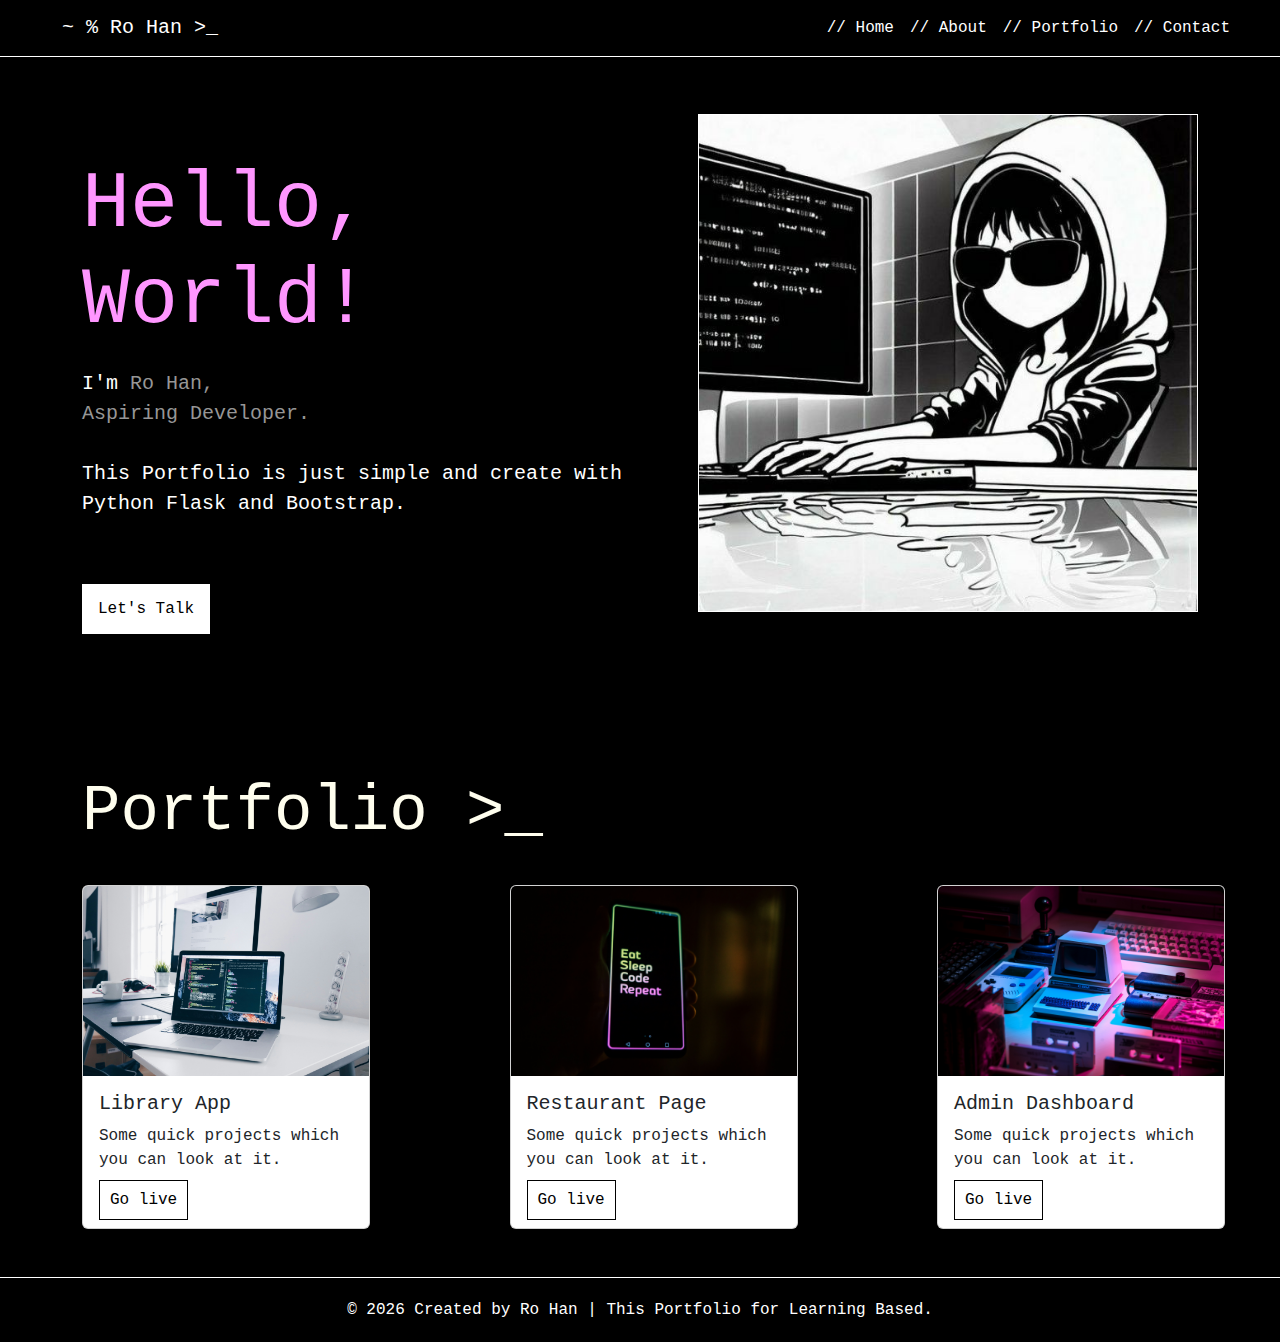
<file: index.html>
<!DOCTYPE html>
<html lang="en">
<head>
    <meta charset="UTF-8">
    <meta name="viewport" content="width=device-width, initial-scale=1.0">
    <title>Portfolio-Flask</title>
    <link href="https://cdn.jsdelivr.net/npm/bootstrap@5.3.3/dist/css/bootstrap.min.css" rel="stylesheet" integrity="sha384-QWTKZyjpPEjISv5WaRU9OFeRpok6YctnYmDr5pNlyT2bRjXh0JMhjY6hW+ALEwIH" crossorigin="anonymous">
    <link rel="stylesheet" href="static/css/styles.css">
</head>
<body>
    <!--Navbar-->
    <nav class="navbar navbar-expand-lg bg-black">
        <div class="container-fluid">
            <a class="navbar-brand" href="https://github.com/rohan77700" target="_blank">~ % Ro Han >_</a>
            <button class="navbar-toggler" type="button" data-bs-toggle="collapse" data-bs-target="#navbarSupportedContent" aria-controls="navbarSupportedContent" aria-expanded="false" aria-label="Toggle navigation">
                <span class="navbar-toggler-icon"></span>
            </button>
            <div class="collapse navbar-collapse justify-content-between" id="navbarSupportedContent">
                <ul class="navbar-nav mb-2 mb-lg-0 d-flex ms-auto">
                    <li class="nav-item">
                        <a class="nav-link" href="/flask-folio/">// Home</a>
                    </li>
                    <li class="nav-item">
                        <a class="nav-link" href="/flask-folio/about">// About</a>
                    </li>
                    <li class="nav-item">
                        <a class="nav-link" href="/flask-folio/portfolio">// Portfolio</a>
                    </li>
                    <li class="nav-item">
                        <a class="nav-link" href="/flask-folio/contact">// Contact</a>
                    </li>
                </ul>
            </div>
        </div>
    </nav>

    <!--home-->
    <div class="jumbotron jumbotron-fluid">
        <div class="container">
            <div class="row">
                <div class="col-md-6 home-content">
                    <h1 class="display-1">Hello, World!</h1>
                    <p class="lead">
                        I'm <b style="color: rgb(150,150,150);">Ro Han, <br>
                        Aspiring Developer.</b> <br><br>
                        This Portfolio is just simple and create with Python Flask and Bootstrap.
                    </p>
                    <br><br>
                    <a href="/flask-folio/contact" class="talk-btn">Let's Talk</a>
                </div>
                <div class="col-md-6 home-image">
                    <img src="static/assets/coding anime boy black and white.jpeg" class="img-fluid" width="500" height=500 alt="">
                </div>
            </div>
        </div>
    </div>
    
    <br><br>

    <!--portfolio-->
    <div class="container">
        <h1 class="display-3" style="color: #fffeee;">Portfolio >_</h1>
        <div class="row card-row">
            <div class="col-sm-3">
                <div class="card" style="width: 18rem;">
                    <img src="static/assets/1.jpg" class="card-img-top" alt="...">
                    <div class="card-body">
                        <h5 class="card-title">Library App</h5>
                        <p class="card-text">Some quick projects which you can look at it.</p>
                        <a href="https://rohan77700.github.io/Library_App/" class="link-btn">Go live</a>
                    </div>
                </div>
            </div>
            <div class="col-sm-3">
                <div class="card" style="width: 18rem;">
                    <img src="static/assets/2.jpg" class="card-img-top" alt="...">
                    <div class="card-body">
                        <h5 class="card-title">Restaurant Page</h5>
                        <p class="card-text">Some quick projects which you can look at it.</p>
                        <a href="https://rohan77700.github.io/restaurant-page/" class="link-btn">Go live</a>
                    </div>
                </div>
            </div>
            <div class="col-sm-3">
                <div class="card" style="width: 18rem;">
                    <img src="static/assets/3.jpg" class="card-img-top" alt="...">
                    <div class="card-body">
                        <h5 class="card-title">Admin Dashboard</h5>
                        <p class="card-text">Some quick projects which you can look at it.</p>
                        <a href="https://rohan77700.github.io/Admin_Dashboard/" class="link-btn">Go live</a>
                    </div>
                </div>
            </div>
        </div>
    </div>
    
    <br><br>
    
    <!--footer-->
    <footer>
        <div class="container">
          <span>
            &copy; 
            <script>
                document.write(new Date().getFullYear());
            </script>
            Created by Ro Han | This Portfolio for Learning Based.
        </span>
        </div>
      </footer>

    <script src="https://cdn.jsdelivr.net/npm/bootstrap@5.3.3/dist/js/bootstrap.bundle.min.js" integrity="sha384-YvpcrYf0tY3lHB60NNkmXc5s9fDVZLESaAA55NDzOxhy9GkcIdslK1eN7N6jIeHz" crossorigin="anonymous"></script>
</body>
</html>
</file>
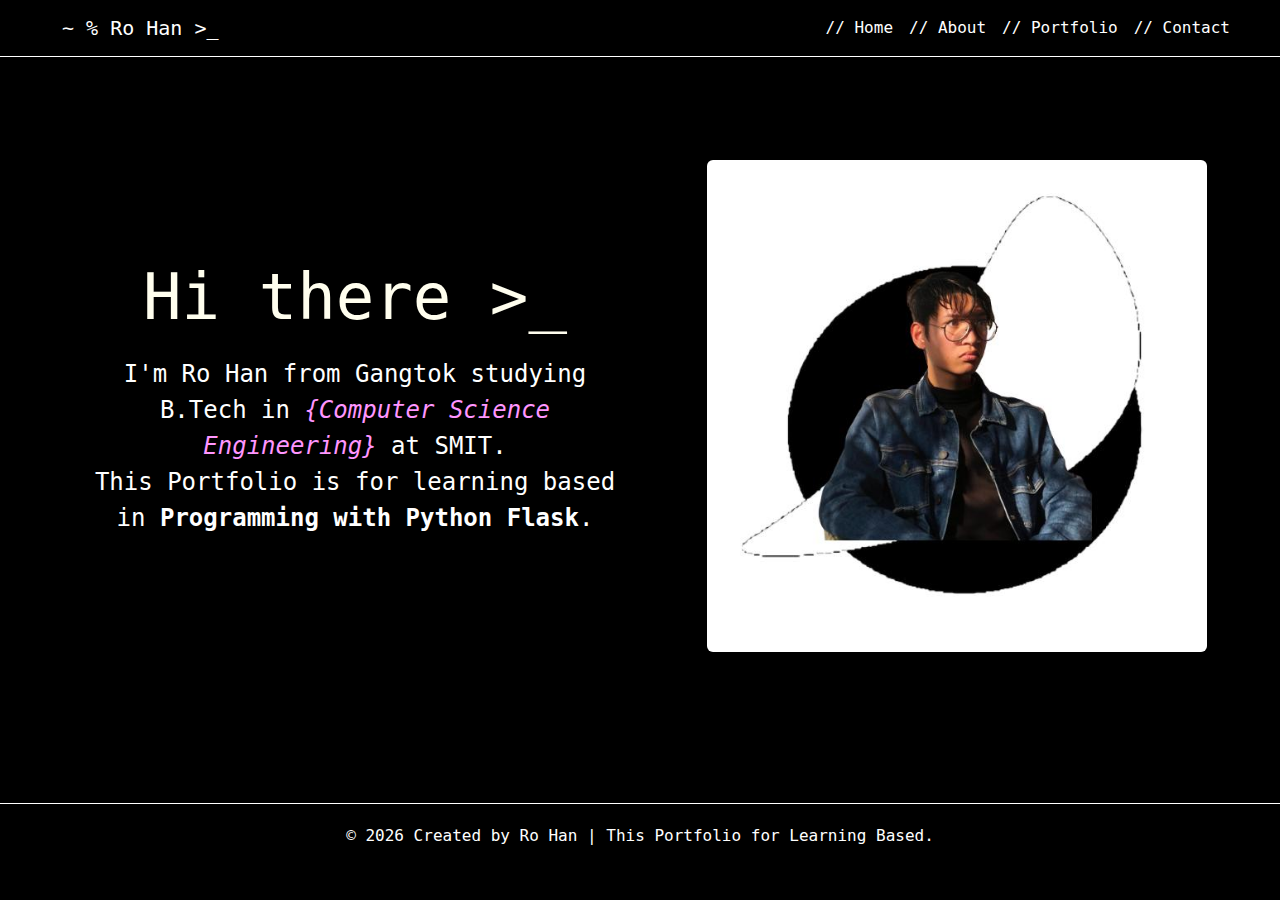
<file: about.html>
<!DOCTYPE html>
<html lang="en">
<head>
    <meta charset="UTF-8">
    <meta name="viewport" content="width=device-width, initial-scale=1.0">
    <title>Portfolio-About</title>
    <link href="https://cdn.jsdelivr.net/npm/bootstrap@5.3.3/dist/css/bootstrap.min.css" rel="stylesheet" integrity="sha384-QWTKZyjpPEjISv5WaRU9OFeRpok6YctnYmDr5pNlyT2bRjXh0JMhjY6hW+ALEwIH" crossorigin="anonymous">
    <link rel="stylesheet" href="static/css/styles.css">
</head>
<body>
    <!--Navbar-->
    <nav class="navbar navbar-expand-lg bg-black">
        <div class="container-fluid">
            <a class="navbar-brand" href="https://github.com/rohan77700" target="_blank">~ % Ro Han >_</a>
            <button class="navbar-toggler" type="button" data-bs-toggle="collapse" data-bs-target="#navbarSupportedContent" aria-controls="navbarSupportedContent" aria-expanded="false" aria-label="Toggle navigation">
                <span class="navbar-toggler-icon"></span>
            </button>
            <div class="collapse navbar-collapse justify-content-between" id="navbarSupportedContent">
                <ul class="navbar-nav mb-2 mb-lg-0 d-flex ms-auto">
                    <li class="nav-item">
                        <a class="nav-link" href="/flask-folio/">// Home</a>
                    </li>
                    <li class="nav-item">
                        <a class="nav-link" href="/flask-folio/about">// About</a>
                    </li>
                    <li class="nav-item">
                        <a class="nav-link" href="/flask-folio/portfolio">// Portfolio</a>
                    </li>
                    <li class="nav-item">
                        <a class="nav-link" href="/flask-folio/contact">// Contact</a>
                    </li>
                </ul>
            </div>
        </div>
    </nav>

    <!--about-->
    <div class="about-section py-5">
        <div class="container">
            <div class="row align-items-center">
                <div class="col-md-6">
                    <div class="about-content">
                        <h2 class="display-3" style="color: #fffeee;">Hi there >_</h2>
                        <p>
                            I'm Ro Han from Gangtok studying B.Tech in <i style="color: rgb(255,150,255);">{Computer Science Engineering}</i> at SMIT. <br>
                            This Portfolio is for learning based in <b>Programming with Python Flask</b>. 
                        </p>
                    </div>
                </div>
                <div class="col-md-6">
                    <img src="static/assets/img.jpg" class="img-fluid rounded" style="margin: 10%;" width=500 height=500 alt="">
                </div>
            </div>
        </div>
    </div>

    <br><br>

    <!--footer-->
    <footer>
        <div class="container">
            <span>
                &copy; 
                <script>
                    document.write(new Date().getFullYear());
                </script>
                Created by Ro Han | This Portfolio for Learning Based.
            </span>
        </div>
    </footer>

    <script src="https://cdn.jsdelivr.net/npm/bootstrap@5.3.3/dist/js/bootstrap.bundle.min.js" integrity="sha384-YvpcrYf0tY3lHB60NNkmXc5s9fDVZLESaAA55NDzOxhy9GkcIdslK1eN7N6jIeHz" crossorigin="anonymous"></script>
</body>
</html>
</file>
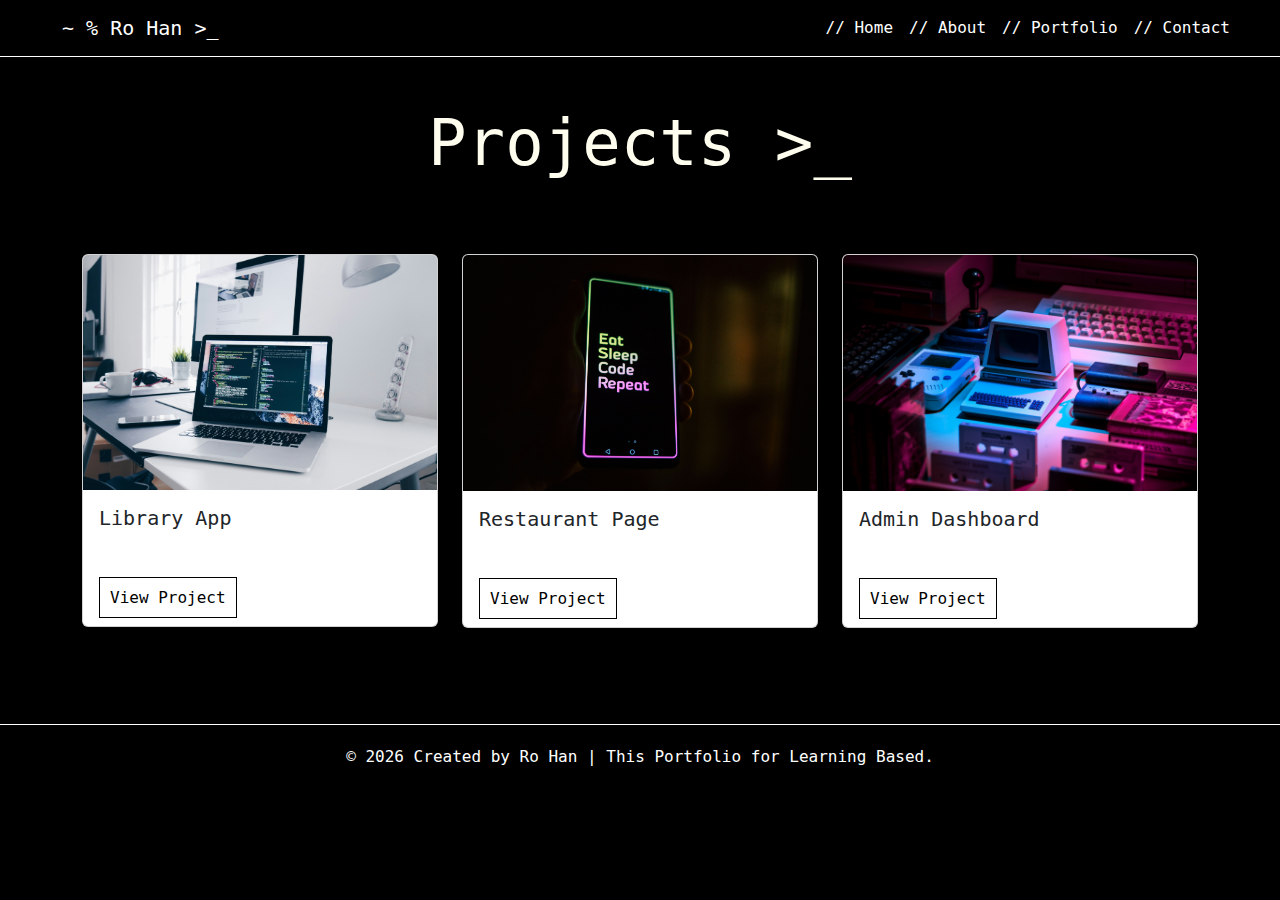
<file: portfolio.html>
<!DOCTYPE html>
<html lang="en">
<head>
    <meta charset="UTF-8">
    <meta name="viewport" content="width=device-width, initial-scale=1.0">
    <title>Portfolio-Project</title>
    <link href="https://cdn.jsdelivr.net/npm/bootstrap@5.3.3/dist/css/bootstrap.min.css" rel="stylesheet" integrity="sha384-QWTKZyjpPEjISv5WaRU9OFeRpok6YctnYmDr5pNlyT2bRjXh0JMhjY6hW+ALEwIH" crossorigin="anonymous">
    <link rel="stylesheet" href="static/css/styles.css">
</head>
<body>
    <!--Navbar-->
    <nav class="navbar navbar-expand-lg bg-black">
        <div class="container-fluid">
            <a class="navbar-brand" href="https://github.com/rohan77700" target="_blank">~ % Ro Han >_</a>
            <button class="navbar-toggler" type="button" data-bs-toggle="collapse" data-bs-target="#navbarSupportedContent" aria-controls="navbarSupportedContent" aria-expanded="false" aria-label="Toggle navigation">
                <span class="navbar-toggler-icon"></span>
            </button>
            <div class="collapse navbar-collapse justify-content-between" id="navbarSupportedContent">
                <ul class="navbar-nav mb-2 mb-lg-0 d-flex ms-auto">
                    <li class="nav-item">
                        <a class="nav-link" href="/flask-folio/">// Home</a>
                    </li>
                    <li class="nav-item">
                        <a class="nav-link" href="/flask-folio/about">// About</a>
                    </li>
                    <li class="nav-item">
                        <a class="nav-link" href="/flask-folio/portfolio">// Portfolio</a>
                    </li>
                    <li class="nav-item">
                        <a class="nav-link" href="/flask-folio/contact">// Contact</a>
                    </li>
                </ul>
            </div>
        </div>
    </nav>

    <!--project-->
    <div class="container py-5">
        <h1 class="display-3 text-center mb-4" style="color: #fffeee;">Projects >_</h1><br><br>
        <div class="row">
            <div class="col-md-4">
                <div class="card project-card">
                    <img src="static/assets/1.jpg" class="card-img-top" alt="Project 1">
                    <div class="card-body">
                        <h5 class="card-title">Library App</h5><br><br>
                        <a href="https://rohan77700.github.io/Library_App/" class="link-btn">View Project</a>
                    </div>
                </div>
            </div>
            <div class="col-md-4">
                <div class="card project-card">
                    <img src="static/assets/2.jpg" class="card-img-top" alt="Project 2">
                    <div class="card-body">
                        <h5 class="card-title">Restaurant Page</h5><br><br>
                        <a href="https://rohan77700.github.io/restaurant-page/" class="link-btn">View Project</a>
                    </div>
                </div>
            </div>
            <div class="col-md-4">
                <div class="card project-card">
                    <img src="static/assets/3.jpg" class="card-img-top" alt="Project 3">
                    <div class="card-body">
                        <h5 class="card-title">Admin Dashboard</h5><br><br>
                        <a href="https://rohan77700.github.io/Admin_Dashboard/" class="link-btn">View Project</a>
                    </div>
                </div>
            </div>
        </div>
    </div>

    <br><br>

    <!--footer-->
    <footer>
        <div class="container">
            <span>
                &copy; 
                <script>
                    document.write(new Date().getFullYear());
                </script>
                Created by Ro Han | This Portfolio for Learning Based.
            </span>
        </div>
    </footer>

    <script src="https://cdn.jsdelivr.net/npm/bootstrap@5.3.3/dist/js/bootstrap.bundle.min.js" integrity="sha384-YvpcrYf0tY3lHB60NNkmXc5s9fDVZLESaAA55NDzOxhy9GkcIdslK1eN7N6jIeHz" crossorigin="anonymous"></script>
</body>
</html>
</file>
<file: static/css/styles.css>
*,
*::before,
*::after {
    margin: 0;
    padding: 0;
    box-sizing: border-box;
    list-style: none;
    text-decoration: none;
}

body {
    color: #fff ;   
    background-color: #000;
    font-family: monospace;
}

.navbar {
    border-bottom: 1px solid #fff;
}

.navbar-brand {
    margin-left: 50px;
}

.navbar-nav {
    margin-right: 30px;
}

.navbar-brand,
.nav-link  {
    color: #fff;
}

.navbar-brand:hover,
.nav-link:hover {
    color: rgb(255, 150, 255);
}

.navbar-toggler span {
    background-color: #fff; 
}

.home-content {
    margin-top: 100px;
    text-align: left;
}

.home-content h1 {
    margin-bottom: 20px;
    color: rgb(255, 150, 255);
}

.home-content p {
    margin-bottom: 30px;
}

.home-image {
    margin-top: 5%;
    margin-bottom: 10%;
    text-align: right;
}

.home-image img {
    border: 1px solid #fff;
}

.talk-btn,
.link-btn {
    padding: 15px;
    border: 1px solid #fff;
    color: #000;
    background-color: #fff;
    text-decoration: none;
}

.link-btn {
    padding: 10px;
    border: 1px solid #000;
}

.talk-btn:hover,
.link-btn:hover {
    color: #fff;
    background-color: #000;
    transform: scale(1.05);
    transition: all ease ;
    box-shadow: 0 0 10px rgb(255,255,255);
}

.card-row {
    display: flex;
    align-items: center;
    justify-content: space-between;
    margin-top: 3%;
}

.about-content {
    text-align: center;
}
  
.about-content h2 {
    margin-bottom: 20px;
}

.about-content p {
    font-size: 1.5em;
}

.form-control{
    border-radius: 0;
}

.form-control:focus {
    color: #000;
    background-color: #fff;
    transform: scale(1.02);
    transition: all ease ;
    box-shadow: 0 0 10px rgb(255,255,255);
}

.social {
    margin-left: 50px;
}

footer {
    border-top: 1px solid #fff;
    padding: 20px 0;
    text-align: center;
}
</file>
